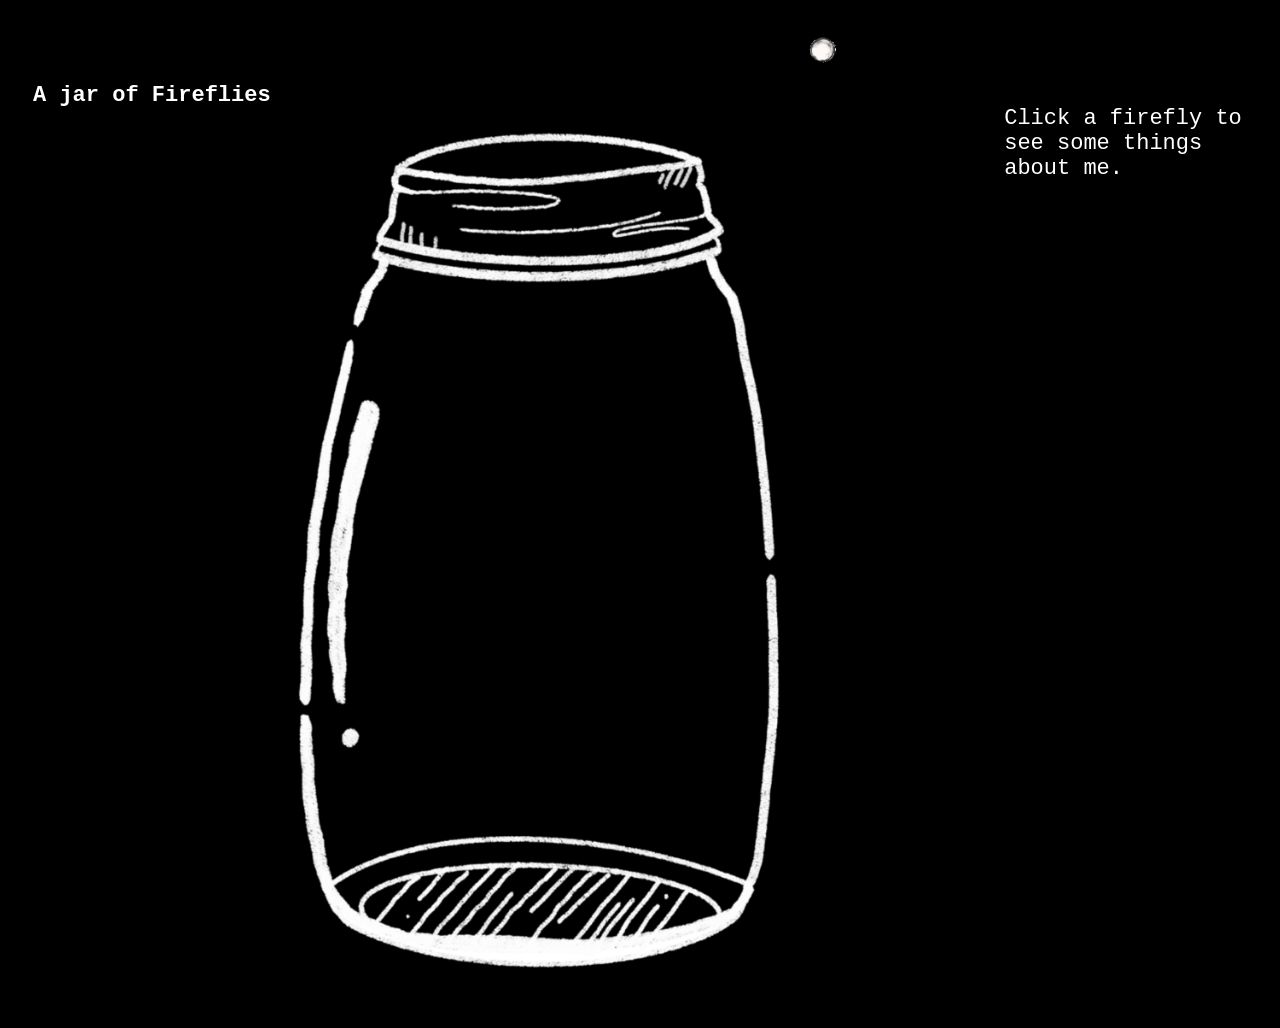
<file: index.html>
<!DOCTYPE html>
<html lang="en">
    <head>
        <meta charset="UTF-8">
        <meta name="viewport" content="width=device-width, initial-scale=1.0">
        <meta http-equiv="X-UA-Compatible" content="ie=edge">
        <title>A Jar of Fireflies</title>
        <link rel="stylesheet" href="getmoney.css">
    </head>
    <body id="home">
        <div class="trifold">
            <div class="leftTri">
                <span class="type" id="typeText" style="text-align: center;">
                    <b>A jar of Fireflies</b>
                </span>
            </div>
            <div class="imgDiv">
                <img id="tallJar" src="images/tallJar.png" style="height: 875px;">
                <a href="page1.html"><img id="ff1" src="images/ff3.gif"></a>
                <a href="page2.html"><img id="ff1" src="images/ff3.gif"></a>
                <a href="page3.html"><img id="ff1" src="images/ff3.gif"></a>
                <a href="page4.html"><img id="ff1" src="images/ff4.gif"></a>
                <a href="page5.html"><img id="ff1" src="images/ff4.gif"></a>
            </div>
            <div class="rightTri">
                <span class="type" id="typeText" style="text-align: center;">
                    Click a firefly to see some things about me.
                </span>
            </div>
        </div>
    </body>
    <script src="fireflies.js"></script>
</html>
</file>
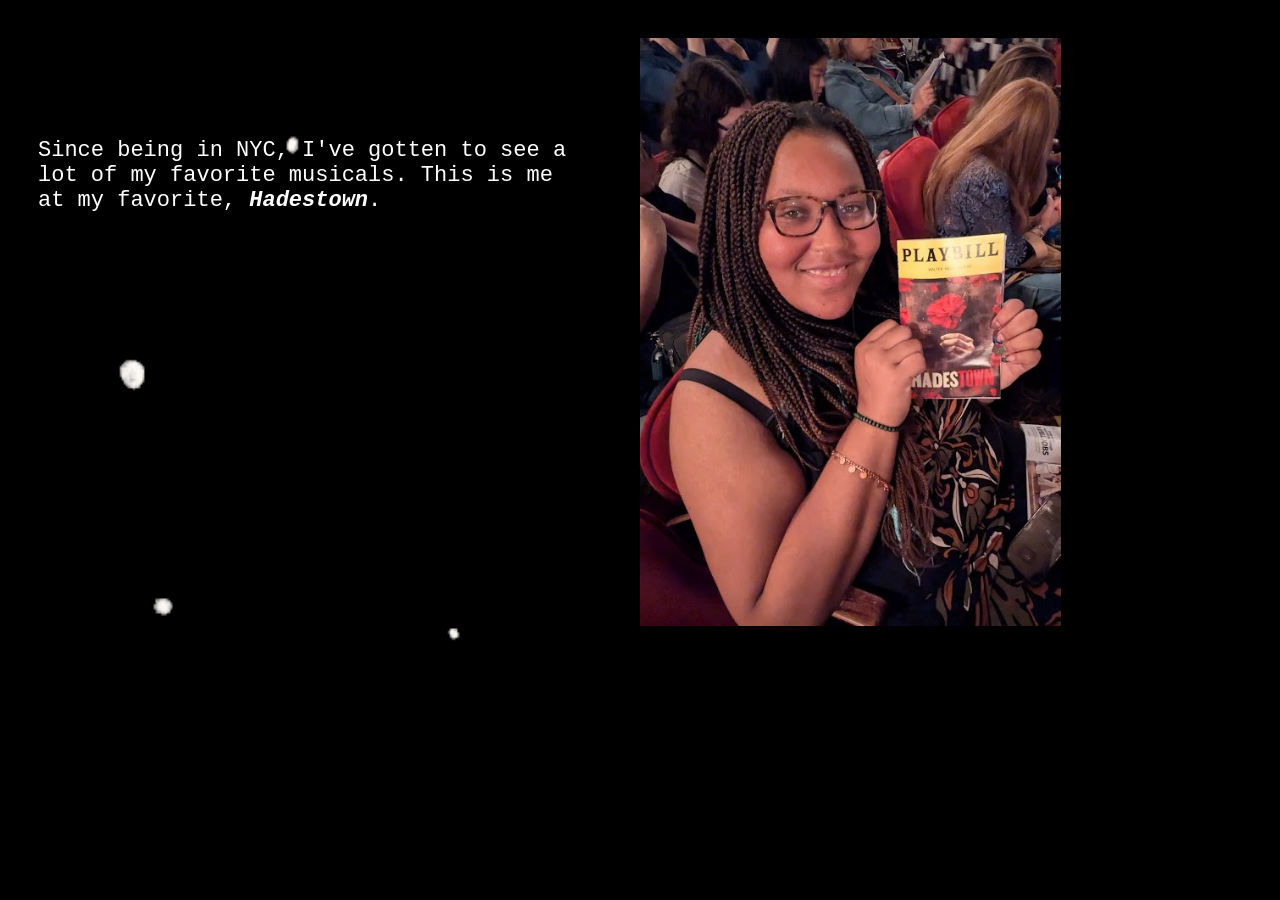
<file: page2.html>
<!DOCTYPE html>
<html lang="en">
    <head>
        <meta charset="UTF-8">
        <meta name="viewport" content="width=device-width, initial-scale=1.0">
        <meta http-equiv="X-UA-Compatible" content="ie=edge">
        <title>Musicals</title>
        <link rel="stylesheet" href="getmoney.css">
    </head>
    <body id="page2">
        <div class="split">
            <div style="width: 90%; padding-top: 100px;">
                <span class="type" id="typeText">
                    Since being in NYC, I've gotten to see
                    a lot of my favorite musicals. This is me at my favorite, <b><i>Hadestown</i></b>.
                </span>
            </div>
            <a href="index.html"><img src="images/hadestown.jpg"></a>
        </div>
    </body>
    <script src="fireflies.js"></script>
</html>
</file>
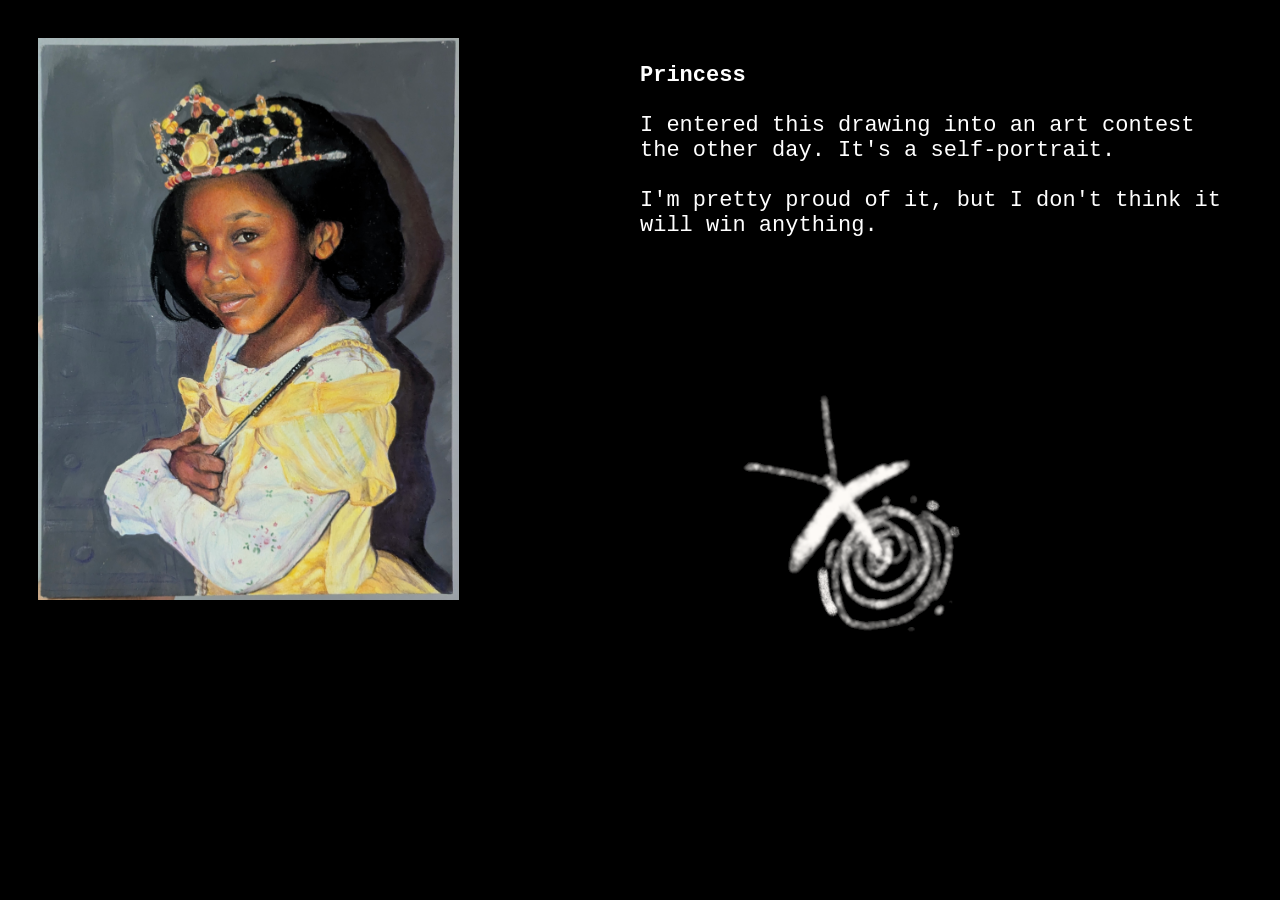
<file: page3.html>
<!DOCTYPE html>
<html lang="en">
    <head>
        <meta charset="UTF-8">
        <meta name="viewport" content="width=device-width, initial-scale=1.0">
        <meta http-equiv="X-UA-Compatible" content="ie=edge">
        <title>Princess</title>
        <link rel="stylesheet" href="getmoney.css">
    </head>
    <body>
        <div class="split">
            <a href="index.html"><img src="images/entry3.jpg"></a>
            <div>
                <br>
                <span class="type" id="typeText"><b>Princess</b></span> <br><br>
                <span class="type" id="typeText">
                    I entered this drawing into an art contest the other day. It's a self-portrait.<br><br>
                        I'm pretty proud of it, but I don't think it will win anything.
                </span>
                <br>
                <br>
                <br>
                <br>
                <img src="images/image0.gif">
            </div>
        </div>
    </body>
    <script src="fireflies.js"></script>
</html>
</file>
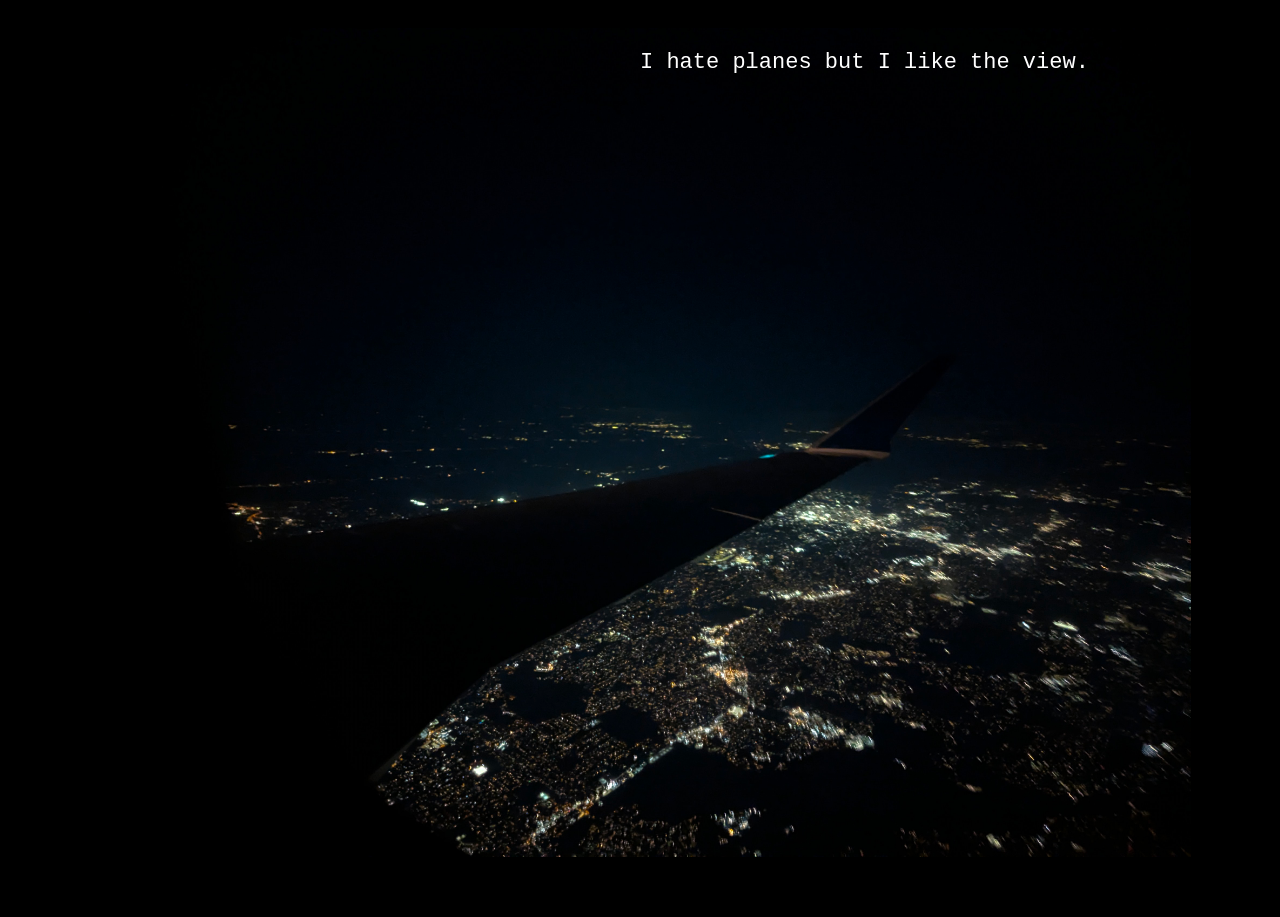
<file: page4.html>
<!DOCTYPE html>
<html lang="en">
    <head>
        <meta charset="UTF-8">
        <meta name="viewport" content="width=device-width, initial-scale=1.0">
        <meta http-equiv="X-UA-Compatible" content="ie=edge">
        <title>Planes</title>
        <link rel="stylesheet" href="getmoney.css">
    </head>
    <body id="page4">
        <a href="index.html"><img src="images/plane.jpg" width="50%"></a>
       <br>
       <br>
        <div>
            <span class="type" id="typeText">
                I hate planes but I like the view.
            </span>
        </div>
    </body>
    <script src="fireflies.js"></script>
</html>
</file>
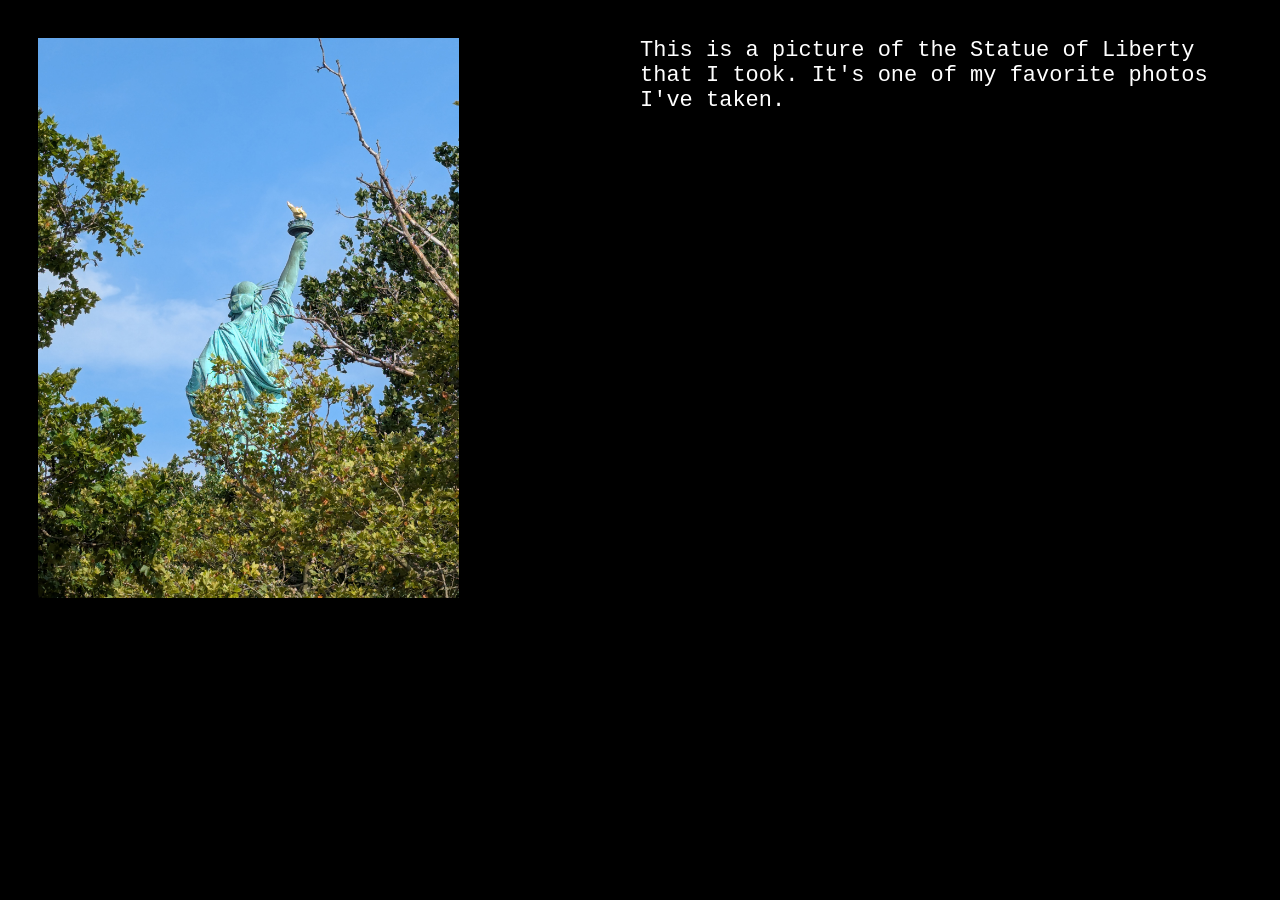
<file: page5.html>
<!DOCTYPE html>
<html lang="en">
    <head>
        <meta charset="UTF-8">
        <meta name="viewport" content="width=device-width, initial-scale=1.0">
        <meta http-equiv="X-UA-Compatible" content="ie=edge">
        <title>Lady Liberty</title>
        <link rel="stylesheet" href="getmoney.css">
    </head>
    <body>
        <div class="split">
            <a href="index.html"><img src="images/statOfLiberty.jpg"></a>
            <div>
                <span class="type" id="typeText">
                    This is a picture of the Statue of Liberty
                    that I took. It's one of my favorite photos I've
                    taken.
                </span>
            </div>
        </div>
    </body>
    <script src="fireflies.js"></script>
</html>
</file>
<file: getmoney.css>
/* SOURCES:

    Typewriter Effect--
    https://css-tricks.com/snippets/css/typewriter-effect/ 
    https://dev.to/afif/a-multi-line-css-only-typewriter-effect-3op3

    Firefly Animation--
    https://www.geeksforgeeks.org/css/create-a-css-fireflies-background-using-html-css/

*/


html {
    padding-top: 10px;
    display: flex;
    justify-content: center;
    font-family: "Courier New", monospace;
    font-weight: 500;
    padding:20px;
    color:#ffffff;
    background-color: black;
    text-align: left;
    font-size: 22px;
}

/* TypeWriter */

.type {
  color:#0000;
  background:
    linear-gradient(-90deg,#ffffff 3px,#0000 0) 10px 0,
    linear-gradient(#ffffff 0 0) 0 0;
  background-size:calc(var(--n)*1ch) 200%;
  background-clip:padding-box,text;
  background-repeat:no-repeat;
  animation: 
   b 1s infinite steps(1),   
   t calc(var(--n)*.05s) steps(var(--n)) forwards;
}

@keyframes t{
  from {background-size:0 200%}
}
@keyframes b{
  50% {background-position:0 -100%,0 0}
}

/* grid */
.split {
  display: grid;
  grid-template-columns: 50% 50%;
  margin: auto;
  padding: 10px;
}

.split img {
  width: 70%;
  object-fit: cover;
}

#page4 {
  justify-content: center;
  text-align: center;
  img {
    width: 90%;
    object-fit: cover;
  }
  .type {
    position: absolute;
    top: 50px;
  }
}

#home {
  justify-content: center;

  /* text-align: center; */
  /* padding-top: 10px;
  #tallJar {
    width: 800px;
    object-fit: cover;
  }
  #ff1 {
    width: 20px;
    position: absolute;
    top: 150px;
    padding: 10px;
  } */

  #ff1 {
    width: 7%;
  }
}
.trifold {
  justify-content: center;
  display: grid;
  grid-template-columns: 20% 60% 20%;
  margin: auto;
  padding: 5px;
  .rightTri {
    padding-top: 30%;
    /* text-align: left; */
  }
  .leftTri {
    padding-top: 50px;
  }
  .imgDiv #tallJar {
    padding-top:80px;
  }
}

#page2 {
  background-image: url('images/image1.gif');
  background-repeat: no-repeat;
  object-fit: cover;
  background-size: 900px;
}

.imgDiv a {
    position: fixed;
    justify-content: center;
    /* top: 10%;
    left: 40%; */
    /* width: 5%; */

    animation: 
        leftright 24s infinite cubic-bezier(0.39, 0, 0.63, 1),
        updown 8s infinite 1.25s cubic-bezier(0.39, 0, 0.63, 1);
}

@keyframes leftright {

    0%,
    100% {
        left: 45%;
    }

    16.666% {
        left: 50%;
    }

    33.333% {
        left: 35%;
    }

    50% {
        left: 50%;
    }

    66.666% {
        left: 45%;
    }

    83.333% {
        left: 35%;
    }
}

/* It will create the up down movement */
@keyframes updown {

    0%,
    100% {
        top: 70%;
    }

    25% {
        top: 35%;
    }

    50% {
        top: 85%;
    }

    75% {
        top: 35%;
    }
}

.imgDiv a:nth-of-type(1) {
  /* animation-delay: 1s; */
  animation-duration: 65s, 81s, 0.01s;
  animation-fill-mode: backwards, backwards;
}

.imgDiv a:nth-of-type(2) {
    /* animation-delay: 0.5s; */
    animation-duration: 20s, 75s, 0.01s;
}

.imgDiv a:nth-of-type(3){
    animation-duration: 30s, 20s, 0.01s;
    animation-fill-mode: backwards, backwards;
}

.imgDiv a:nth-of-type(4){
    animation-duration: 35s, 90s, 0.01s;
}
</file>
